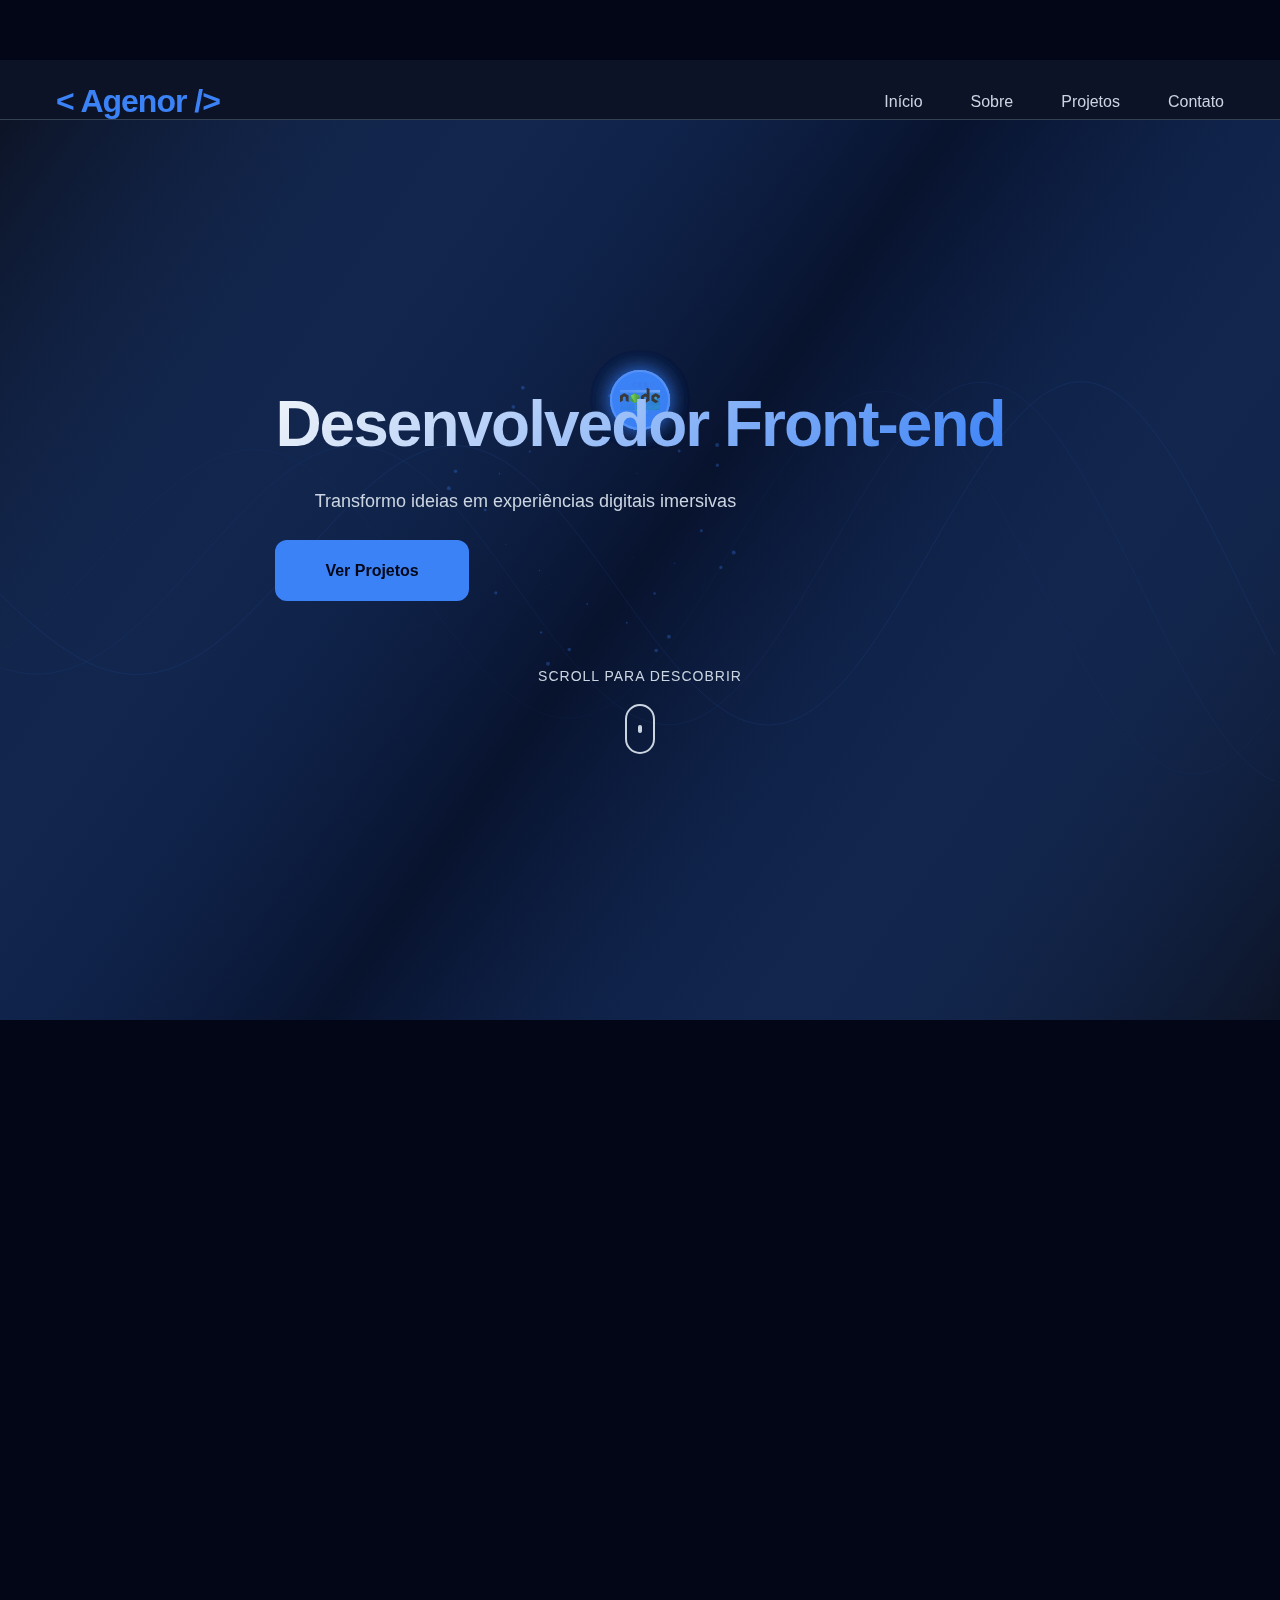
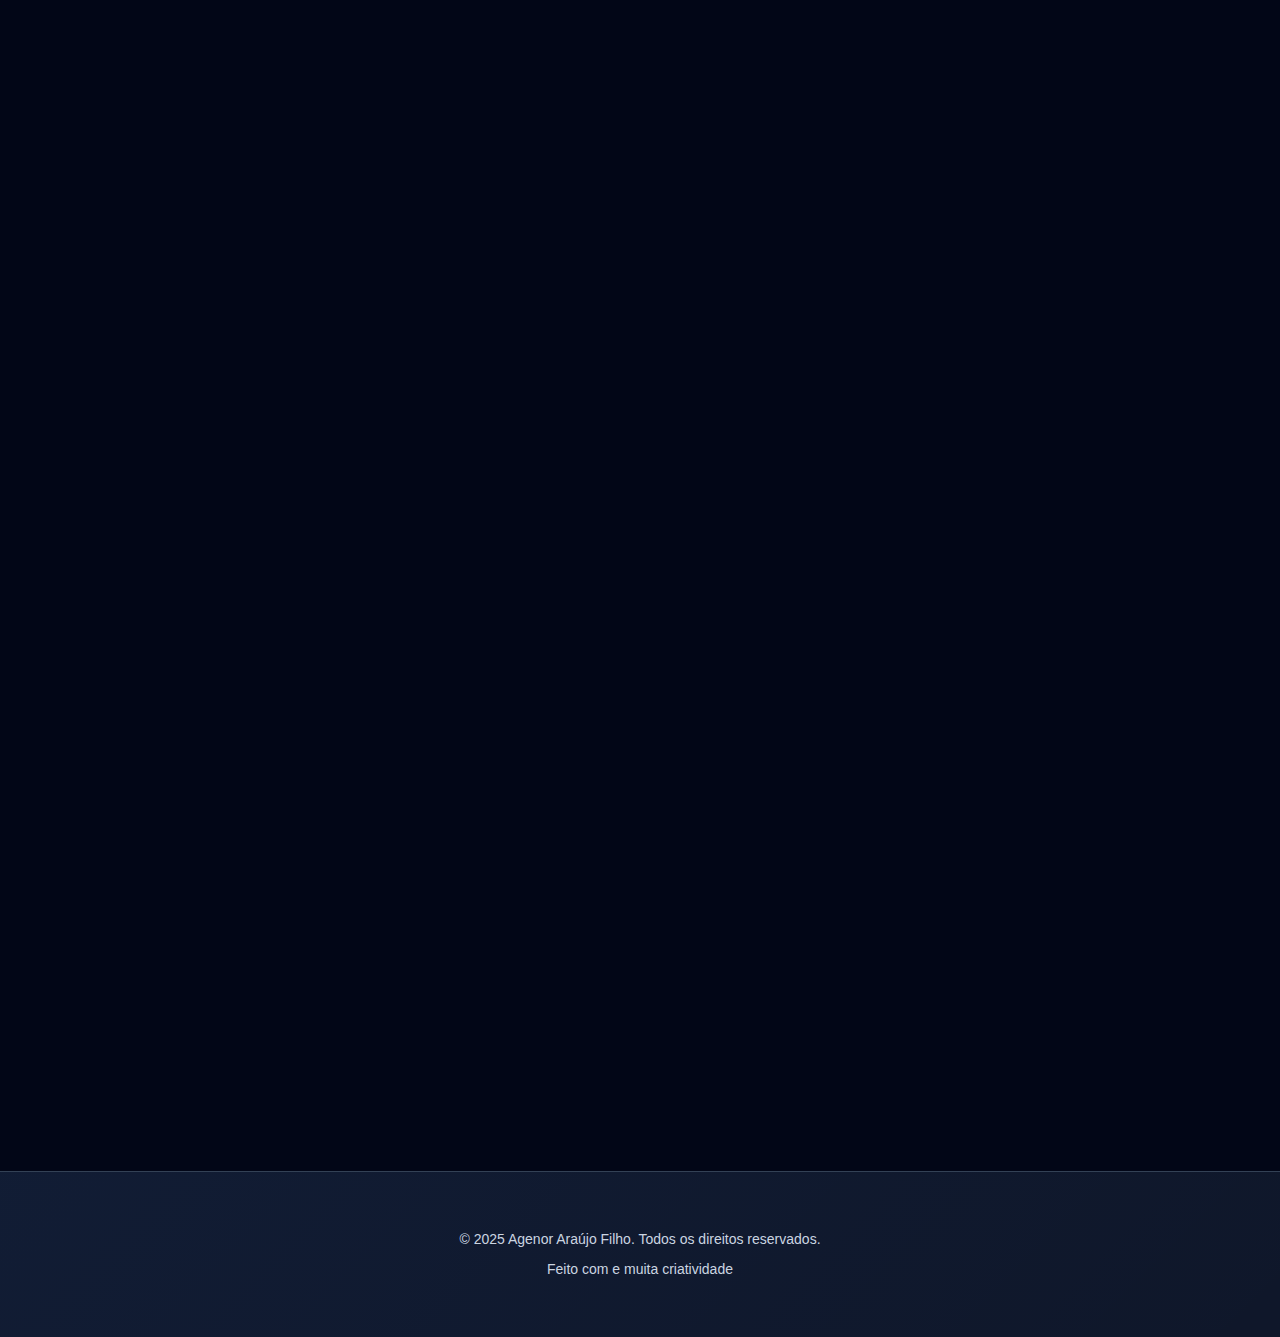
<file: public/index.html>
<!DOCTYPE html>
<html lang="pt-BR">
<head>
  <meta charset="UTF-8">
  <meta name="viewport" content="width=device-width, initial-scale=1.0">
  <meta name="description" content="Agenor Araújo Filho - Desenvolvedor Front-end com experiência em HTML5, CSS3, JavaScript, TypeScript e Node.js. Transformo ideias em experiências digitais imersivas.">
  <meta name="theme-color" content="#0f172a">
  <meta name="author" content="Agenor Araújo Filho">
  
  <!-- Adicionado og:image local -->
  <meta property="og:title" content="Agenor Araújo Filho - Desenvolvedor Front-end">
  <meta property="og:description" content="Transformo ideias em experiências digitais imersivas. Especializado em HTML5, CSS3, JS, TypeScript e Node.js. Veja meus projetos e entre em contato!">
  <meta property="og:type" content="website">
  <meta property="og:image" content="/images/og-image.jpg">
  <meta property="og:url" content="https://seu-portfolio.vercel.app">
  <meta name="twitter:card" content="summary_large_image">
  <meta name="twitter:title" content="Agenor Araújo Filho - Desenvolvedor Front-end">
  <meta name="twitter:description" content="Transformo ideias em experiências digitais imersivas">
  <meta name="twitter:image" content="/images/og-image.jpg">
  
  <title>Agenor Araújo Filho - Desenvolvedor Front-end | HTML5, CSS3, JavaScript, TypeScript, Node.js</title>
  <link rel="stylesheet" href="https://cdnjs.cloudflare.com/ajax/libs/font-awesome/6.4.0/css/all.min.css" integrity="sha512-iecdLmaskl7CVJkEZSMUkrQ6usKu8zTIfLXDW5bCE7ttnSF3NsGpQQd5Dy9VWIOcMmuP7hsGreSaowhNL50bw6g==" crossorigin="anonymous" referrerpolicy="no-referrer" />
  <link rel="stylesheet" href="style.css">
</head>
<body>
  <a href="#main-content" class="sr-only">Ir para conteúdo principal</a>

  <!-- Navigation -->
  <header class="header">
    <nav class="nav-container">
      <div class="logo">< Agenor /></></div>
      <button class="mobile-menu-btn" aria-label="Abrir menu de navegação" aria-expanded="false">
        <span></span>
        <span></span>
        <span></span>
      </button>
      <ul class="nav-menu" role="navigation">
        <li><a href="#hero">Início</a></li>
        <li><a href="#about">Sobre</a></li>
        <li><a href="#projects">Projetos</a></li>
        <li><a href="#contact">Contato</a></li>
      </ul>
    </nav>
  </header>

  <main id="main-content">
    <!-- Hero Section -->
    <section id="hero" class="hero">
      <canvas id="shader-canvas" class="hero-canvas" role="presentation"></canvas>
      
      <!-- Atualizado para usar imagens em vez de ícones -->
      <div class="hero-images">
        <div class="image-orbit">
          <!-- COLOQUE AQUI: imagens/html5.png (ou .svg) -->
          <div class="orbit-item" style="--delay: 0s">
            <img src="/public/imagens/logo-html5-red.svg" alt="HTML5" class="tech-logo">
          </div>
          <!-- COLOQUE AQUI: imagens/css3.png (ou .svg) -->
          <div class="orbit-item" style="--delay: 0.5s">
            <img src="/public/imagens/css3-logo-svgrepo-com.svg" alt="CSS3" class="tech-logo">
          </div>
          <!-- COLOQUE AQUI: imagens/javascript.png (ou .svg) -->
          <div class="orbit-item" style="--delay: 1s">
            <img src="/public/imagens/ageExplorer.png " alt="JavaScript" class="tech-logo">
          </div>
          <!-- COLOQUE AQUI: imagens/node-js.png (ou .svg) -->
          <div class="orbit-item" style="--delay: 1.5s">
            <img src="/public/imagens/nodejs-1-logo-svgrepo-com.svg" alt="Node.js" class="tech-logo">
          </div>
        </div>
      </div>
      
      <div class="hero-content">
        <div class="hero-text">
          <h1 class="hero-title">Desenvolvedor Front-end</h1>
          <p class="hero-subtitle">Transformo ideias em experiências digitais imersivas</p>
          <a href="#projects" class="cta-button">Ver Projetos</a>
        </div>
        <div class="hero-scroll">
          <span class="scroll-text">Scroll para descobrir</span>
          <div class="scroll-icon">
            <div class="scroll-wheel"></div>
          </div>
        </div>
      </div>
    </section>

    <!-- About Section -->
    <section id="about" class="about">
      <div class="container">
        <h2><span class="section-number">01.</span> Sobre Mim</h2>
        <div class="about-content">
          <div class="about-text">
            <p><strong>Visão de Soluções com Base Sólida em Engenharia</strong></p>
            <p>Junior em transição de carreira, trazendo uma base técnica e prática de 28 anos em Manutenção Elétrica e de Comunicações (setores industrial e comercial). Minha formação técnica anterior desenvolveu uma forte capacidade analítica, atenção rigorosa aos detalhes e um profundo entendimento sobre a funcionalidade e a manutenção de sistemas complexos — habilidades diretamente transferíveis e valiosas para o desenvolvimento em TI.</p>

            <p><strong>Proficiência Técnica e Migração Estratégica</strong></p>
            <p>Após uma trajetória consolidada, decidi direcionar minha paixão por tecnologia para a área de TI/Desenvolvimento. Minhas habilidades técnicas incluem proficiência em HTML, CSS, JavaScript, React e TypeScript. Estou em constante aprendizado, aplicando estes conhecimentos a cada dia para desenvolver websites e landing pages modernos e responsivos.</p>

            <p><strong>Objetivo e Próximos Passos</strong></p>
            <p>Meu objetivo é solidificar a experiência na prática, buscando ativamente novos clientes e projetos para desenvolver soluções web funcionais e de alto impacto. Procuro uma oportunidade para aliar minha maturidade profissional à minha energia de aprendizado, contribuindo com a entrega de código limpo e soluções robustas, conforme demonstrado em meus projetos de portfólio.</p>
          </div>
          <div class="about-stats">
            <div class="stat-card">
              <div class="stat-number">10+</div>
              <div class="stat-label">Projetos Completos</div>
            </div>
            <div class="stat-card">
              <div class="stat-number">1+</div>
              <div class="stat-label">Anos de Experiência</div>
            </div>
            <div class="stat-card">
              <div class="stat-number">10+</div>
              <div class="stat-label">Clientes Satisfeitos</div>
            </div>
          </div>
        </div>

        <!-- Habilidades com imagens de logotipos -->
        <div class="skills-section">
          <h3>Habilidades</h3>
          <div class="skills-grid">
            <div class="skill-item">
              <!-- COLOQUE AQUI: imagens/html5-skill.png (ou .svg) -->
              <img src="/public/imagens/logo-html5-red.svg" alt="HTML5" class="skill-icon">
              <span>HTML5</span>
            </div>
            <div class="skill-item">
              <!-- COLOQUE AQUI: imagens/css3-skill.png (ou .svg) -->
              <img src="/public/imagens/css3-logo-svgrepo-com.svg" alt="CSS3" class="skill-icon">
              <span>CSS3</span>
            </div>
            <div class="skill-item">
              <!-- COLOQUE AQUI: imagens/js-skill.png (ou .svg) -->
              <img src="/public/imagens/icons8-javascript-150.png" alt="JavaScript" class="skill-icon">
              <span>JavaScript</span>
            </div>
            <div class="skill-item">
              <!-- COLOQUE AQUI: imagens/typescript-skill.png (ou .svg) -->
              <img src="/public/imagens/icons8-typescript-150.png" alt="TypeScript" class="skill-icon">
              <span>TypeScript</span>
            </div>
            <div class="skill-item">
              <!-- COLOQUE AQUI: imagens/node-skill.png (ou .svg) -->
              <img src="/public/imagens/nodejs-1-logo-svgrepo-com.svg" alt="Node.js" class="skill-icon">
              <span>Node.js</span>
            </div>
          </div>
        </div>
      </div>
    </section>

    <!-- Projects Section -->
    <section id="projects" class="projects">
      <div class="container">
        <h2><span class="section-number">02.</span> Projetos em Destaque</h2>
        <div class="projects-grid">
          <!-- Adicionado link para GitHub e estrutura de imagem -->
          <article class="project-card">
            <a href="https://red-imortais2310.github.io/Site_Geografia/" target="_blank" rel="noopener noreferrer" class="project-link-wrapper">
              <div class="project-image">
                <!-- COLOQUE AQUI: imagens/projeto-geografia.jpg (screenshot do projeto) -->
                <img src="/public/imagens/ageExplorer.png" alt="Site Geografia - Portal educacional interativo">
                <div class="project-overlay">
                  <span class="github-link"><i class="fab fa-github"></i> Ver no GitHub</span>
                </div>
              </div>
              <div class="project-info">
                <h3>Site Geografia</h3>
                <p>Portal educacional interativo sobre geografia com mapas, conteúdos didáticos e recursos visuais para estudantes.</p>
                <div class="project-tags">
                  <span class="tag">HTML5</span>
                  <span class="tag">CSS3</span>
                  <span class="tag">JavaScript</span>
                </div>
              </div>
            </a>
          </article>

          <article class="project-card">
            <a href="https://red-imortais2310.github.io/site_museu_Ling-Pina/" target="_blank" rel="noopener noreferrer" class="project-link-wrapper">
              <div class="project-image">
                <!-- COLOQUE AQUI: imagens/projeto-museu.jpg (screenshot do projeto) -->
                <img src="/public/imagens/Museu_Ling.png" alt="Museu Ling Pina - Site institucional">
                <div class="project-overlay">
                  <span class="github-link"><i class="fab fa-github"></i> Ver no GitHub</span>
                </div>
              </div>
              <div class="project-info">
                <h3>Museu Ling Pina</h3>
                <p>Site institucional para museu de linguagem e pinacoteca, apresentando exposições e acervo digital.</p>
                <div class="project-tags">
                  <span class="tag">HTML5</span>
                  <span class="tag">CSS3</span>
                  <span class="tag">Design</span>
                </div>
              </div>
            </a>
          </article>

          <article class="project-card">
            <a href="https://github.com/red-imortais2310/IfSpace" target="_blank" rel="noopener noreferrer" class="project-link-wrapper">
              <div class="project-image">
                <!-- COLOQUE AQUI: imagens/projeto-ifspace.jpg (screenshot do projeto) -->
                <img src="/public/imagens/IfSpace.png" alt="IfSpace - Plataforma educacional">
                <div class="project-overlay">
                  <span class="github-link"><i class="fab fa-github"></i> Ver no GitHub</span>
                </div>
              </div>
              <div class="project-info">
                <h3>IfSpace</h3>
                <p>Plataforma educacional para instituto federal com informações sobre cursos, eventos e recursos acadêmicos.</p>
                <div class="project-tags">
                  <span class="tag">HTML5</span>
                  <span class="tag">CSS3</span>
                  <span class="tag">JavaScript</span>
                </div>
              </div>
            </a>
          </article>

          <article class="project-card">
            <a href="https://red-imortais2310.github.io/Cardapio-QR_CODE/" target="_blank" rel="noopener noreferrer" class="project-link-wrapper">
              <div class="project-image">
                <!-- COLOQUE AQUI: imagens/projeto-cardapio.jpg (screenshot do projeto) -->
                <img src="/public/imagens/Laricas.png" alt="Cardápio QR Code - Solução digital">
                <div class="project-overlay">
                  <span class="github-link"><i class="fab fa-github"></i> Ver no GitHub</span>
                </div>
              </div>
              <div class="project-info">
                <h3>Cardápio QR Code</h3>
                <p>Solução digital inovadora com integração de QR Code para cardápios modernos e funcionais.</p>
                <div class="project-tags">
                  <span class="tag">HTML5</span>
                  <span class="tag">CSS3</span>
                  <span class="tag">JavaScript</span>
                </div>
              </div>
            </a>
          </article>
                    <article class="project-card">
            <a href="https://red-imortais2310.github.io/BeGust_Confeitaria/" target="_blank" rel="noopener noreferrer" class="project-link-wrapper">
              <div class="project-image">
                <!-- COLOQUE AQUI: imagens/projeto-ifspace.jpg (screenshot do projeto) -->
                <img src="/public/imagens/BeGust.png" alt="BeGust- Confeitaria">
                <div class="project-overlay">
                  <span class="github-link"><i class="fab fa-github"></i> Ver no GitHub</span>
                </div>
              </div>
              <div class="project-info">
                <h3>BeGust</h3>
                <p>A BeGust Confeitaria é especializada em bolos artesanais, doces finos e salgados especiais, unindo sabor, elegância e tradição.</p>
                <div class="project-tags">
                  <span class="tag">HTML5</span>
                  <span class="tag">CSS3</span>
                  <span class="tag">JavaScript</span>
                </div>
              </div>
            </a>
          </article>
        </div>
      </div>
    </section>

    <!-- Contact Section -->
    <section id="contact" class="contact">
      <div class="container">
        <h2><span class="section-number">03.</span> Vamos Conversar</h2>
        <p class="contact-subtitle">Tenho interesse em oportunidades freelance e projetos inovadores</p>
        
        <form class="contact-form" id="contactForm" novalidate>
          <div class="form-group">
            <label for="name">Nome</label>
            <input type="text" id="name" name="name" required aria-required="true">
          </div>
          
          <div class="form-group">
            <label for="email">Email</label>
            <input type="email" id="email" name="email" required aria-required="true">
          </div>
          
          <div class="form-group">
            <label for="message">Mensagem</label>
            <textarea id="message" name="message" rows="5" required aria-required="true"></textarea>
          </div>
          
          <button type="submit" class="submit-btn">Enviar via WhatsApp</button>
        </form>

        <div class="contact-info">
          <p class="contact-label">Ou entre em contato direto:</p>
          <div class="social-links">
            <a href="https://wa.me/5513982018522?text=Olá%20Agenor!" target="_blank" rel="noopener noreferrer" class="social-link" aria-label="WhatsApp"><i class="fab fa-whatsapp"></i> WhatsApp</a>
            <a href="mailto:agenor.araujof@gmail.com" class="social-link" aria-label="Email"><i class="fas fa-envelope"></i> Email</a>
            <a href="https://www.linkedin.com/in/agenor-araújo-filho" target="_blank" rel="noopener noreferrer" class="social-link" aria-label="LinkedIn"><i class="fab fa-linkedin"></i> LinkedIn</a>
          </div>
        </div>
      </div>
    </section>
  </main>

  <!-- Footer -->
  <footer class="footer">
    <div class="footer-effect"></div>
    <div class="footer-content">
      <div class="container">
        <p>&copy; 2025 Agenor Araújo Filho. Todos os direitos reservados.</p>
        <p>Feito com <i class="fas fa-heart"></i> e muita criatividade</p>
      </div>
    </div>
  </footer>

  <script src="script.js"></script>
</body>
</html>
</file>
<file: public/style.css>
/* ========================================
   Design Tokens & CSS Variables
   ======================================== */
:root {
  /* Colors */
  --color-primary: #0f172a;
  --color-primary-light: #1e293b;
  --color-accent: #3b82f6;
  --color-accent-hover: #2563eb;
  --color-text: #f1f5f9;
  --color-text-secondary: #cbd5e1;
  --color-border: #334155;
  --color-background: #020617;
  --color-surface: #0f172a;
  
  /* Typography */
  --font-family-sans: -apple-system, BlinkMacSystemFont, 'Segoe UI', Roboto, Oxygen, Ubuntu, Cantarell, sans-serif;
  --font-family-mono: 'Courier New', monospace;
  --font-size-base: 16px;
  --font-size-sm: 14px;
  --font-size-lg: 18px;
  --font-size-xl: 24px;
  --font-size-2xl: 32px;
  --font-size-3xl: 42px;
  --font-size-4xl: 56px;
  
  /* Spacing */
  --spacing-xs: 4px;
  --spacing-sm: 8px;
  --spacing-md: 16px;
  --spacing-lg: 24px;
  --spacing-xl: 32px;
  --spacing-2xl: 48px;
  --spacing-3xl: 64px;
  
  /* Border Radius */
  --radius-sm: 4px;
  --radius-md: 8px;
  --radius-lg: 12px;
  --radius-xl: 16px;
  
  /* Transitions */
  --transition-fast: 150ms ease-in-out;
  --transition-base: 300ms ease-in-out;
  --transition-slow: 500ms ease-in-out;
  
  /* Header */
  --header-height: 60px;
  --header-height-mobile: 56px;
}

/* ========================================
   Global Styles
   ======================================== */
* {
  margin: 0;
  padding: 0;
  box-sizing: border-box;
}

html {
  scroll-behavior: smooth;
}

body {
  font-family: var(--font-family-sans);
  background-color: var(--color-background);
  color: var(--color-text);
  line-height: 1.6;
  font-size: var(--font-size-base);
  overflow-x: hidden;
}
body {
    padding-top: var(--header-height);
}

@media (max-width: 768px) {
    body {
        padding-top: var(--header-height-mobile) !important;
    }
}

/* Screen reader only text for accessibility */
.sr-only {
  position: absolute;
  width: 1px;
  height: 1px;
  padding: 0;
  margin: -1px;
  overflow: hidden;
  clip: rect(0, 0, 0, 0);
  white-space: nowrap;
  border-width: 0;
}

/* ========================================
   Container & Layout
   ======================================== */
.container {
  max-width: 1200px;
  margin: 0 auto;
  padding: 0 var(--spacing-md);
}

/* ========================================
   Header & Navigation
   ======================================== */
.header {
  position: sticky;
  top: 0;
  z-index: 1000;
  background-color: rgba(15, 23, 42, 0.8);
  backdrop-filter: blur(10px);
  border-bottom: 1px solid var(--color-border);
  /* Add transition for smooth shrink effect */
  transition: all var(--transition-base);
  height: var(--header-height);
}

.header.shrink {
  height: calc(var(--header-height) * 0.75);
  padding: var(--spacing-sm) 0;
}

.nav-container {
  display: flex;
  justify-content: space-between;
  align-items: center;
  padding: var(--spacing-md) 0;
  max-width: 1200px;
  margin: 0 auto;
  padding-left: var(--spacing-md);
  padding-right: var(--spacing-md);
  /* Add smooth transition for header shrink */
  transition: padding var(--transition-fast);
}

.header.shrink .nav-container {
  padding: var(--spacing-sm) var(--spacing-md);
}

.logo {
  font-size: var(--font-size-2xl);
  font-weight: 700;
  color: var(--color-accent);
  letter-spacing: -1px;
  /* Smooth logo size transition */
  transition: font-size var(--transition-fast);
}

.header.shrink .logo {
  font-size: var(--font-size-xl);
}

.nav-menu {
  display: flex;
  gap: var(--spacing-2xl);
  list-style: none;
}

.nav-menu a {
  color: var(--color-text-secondary);
  text-decoration: none;
  transition: color var(--transition-fast);
  font-weight: 500;
}

.nav-menu a:hover {
  color: var(--color-accent);
}

.mobile-menu-btn {
  display: none;
  flex-direction: column;
  gap: 6px;
  background: none;
  border: none;
  cursor: pointer;
  padding: var(--spacing-sm);
}

.mobile-menu-btn span {
  width: 24px;
  height: 2px;
  background-color: var(--color-text);
  transition: var(--transition-fast);
}

/* Mobile Menu - Consolidated for proper mobile display */
@media (max-width: 768px) {
  .mobile-menu-btn {
    display: flex;
  }

  .nav-menu {
    position: absolute;
    top: 100%;
    left: 0;
    right: 0;
    width: 100%;
    flex-direction: column;
    gap: var(--spacing-sm);
    background-color: var(--color-surface);
    padding: var(--spacing-md);
    border-bottom: 1px solid var(--color-border);
    max-height: 0;
    overflow: hidden;
    transition: max-height var(--transition-base);
  }

  .nav-menu.active {
    max-height: 300px;
  }

  /* Hero section with increased height attached to header */
  @media (max-width: 768px) {
    #hero {
        padding-top: var(--header-height-mobile); /* Usa 56px no mobile */
    }
}
  .hero {
    margin-top: 0;
    padding-top: 60px;
    position: relative;
    height: 160vh;
    min-height: 700px;
    display: flex;
    align-items: center;
    justify-content: center;
    overflow: hidden;
    margin-bottom: 100px;
    padding-top: var(--header-height);
  }

  /* Reduce orbit size to fit screen */
  .hero-images {
    width: 200px;
    height: 200px;
  }

  .orbit-item {
    width: 40px;
    height: 40px;
    font-size: 18px;
    transform: translateX(-50%) rotateY(0deg) translateZ(100px);
  }

  @keyframes orbitItem {
    0% { transform: translateX(-50%) rotateZ(0deg) translateY(-100px) rotateZ(0deg); }
    100% { transform: translateX(-50%) rotateZ(360deg) translateY(-100px) rotateZ(-360deg); }
  }

  .hero-scroll {
    display: none;
  }

  .about,
  .contact {
    padding: var(--spacing-2xl) 0;
  }

  .projects {
    padding: var(--spacing-2xl) 0;
  }

  .projects-grid {
    grid-template-columns: 1fr;
  }

  .about-content {
    grid-template-columns: 1fr;
    gap: var(--spacing-2xl);
  }

  .skills-grid {
    grid-template-columns: repeat(auto-fit, minmax(100px, 1fr));
  }

  .social-links {
    gap: var(--spacing-md);
  }

  .social-link {
    padding: var(--spacing-md);
    font-size: var(--font-size-sm);
    flex-direction: column;
  }

  .social-link i {
    font-size: 24px;
  }

  .container {
    padding: 0 var(--spacing-md);
  }
}

/* ========================================
   Hero Section
   ======================================== */
.hero {
  position: relative;
  height: 100vh;
  min-height: 600px;
  display: flex;
  align-items: center;
  justify-content: center;
  overflow: hidden;
}

.hero-canvas {
  position: absolute;
  top: 0;
  left: 0;
  width: 100%;
  height: 100%;
  z-index: 1;
}

.hero-content {
  position: relative;
  z-index: 2;
  text-align: center;
  display: flex;
  flex-direction: column;
  align-items: center;
  gap: var(--spacing-3xl);
}

.hero-text {
  display: flex;
  flex-direction: column;
  gap: var(--spacing-lg);
}

.hero-title {
  font-size: clamp(2.5rem, 8vw, 4rem);
  font-weight: 700;
  line-height: 1.2;
  letter-spacing: -2px;
  background: linear-gradient(135deg, var(--color-text) 0%, var(--color-accent) 100%);
  -webkit-background-clip: text;
  -webkit-text-fill-color: transparent;
  background-clip: text;
}

.hero-subtitle {
  font-size: var(--font-size-lg);
  color: var(--color-text-secondary);
  max-width: 500px;
  line-height: 1.6;
}

/* ========================================
   Styles for logo images in hero
   ======================================== */
.tech-logo {
  width: 40px;
  height: 40px;
  object-fit: contain;
  filter: brightness(1.1) drop-shadow(0 0 8px rgba(59, 130, 246, 0.4));
}

.cta-button {
  display: inline-block;
  padding: var(--spacing-md) var(--spacing-2xl);
  background-color: var(--color-accent);
  color: var(--color-background);
  text-decoration: none;
  border-radius: var(--radius-lg);
  font-weight: 600;
  transition: all var(--transition-fast);
  border: 2px solid var(--color-accent);
  cursor: pointer;
  width: fit-content;
  text-align: center;
}

.cta-button:hover {
  background-color: var(--color-accent-hover);
  border-color: var(--color-accent-hover);
  transform: translateY(-2px);
}

/* Scroll Indicator */
.hero-scroll {
  display: flex;
  flex-direction: column;
  align-items: center;
  gap: var(--spacing-md);
  animation: bounce 2s infinite;
}

.scroll-text {
  font-size: var(--font-size-sm);
  color: var(--color-text-secondary);
  text-transform: uppercase;
  letter-spacing: 1px;
}

.scroll-icon {
  width: 30px;
  height: 50px;
  border: 2px solid var(--color-text-secondary);
  border-radius: 15px;
  display: flex;
  align-items: center;
  justify-content: center;
}

.scroll-wheel {
  width: 4px;
  height: 8px;
  background-color: var(--color-text-secondary);
  border-radius: 2px;
  animation: scroll-pulse 1.5s infinite;
}

@keyframes bounce {
  0%, 100% { transform: translateY(0); }
  50% { transform: translateY(10px); }
}

@keyframes scroll-pulse {
  0%, 100% { opacity: 1; transform: translateY(0); }
  50% { opacity: 0.3; transform: translateY(8px); }
}

/* ========================================
   Hero Images Orbit
   ======================================== */
.hero-images {
  position: absolute;
  width: 400px;
  height: 400px;
  top: 50%;
  left: 50%;
  transform: translate(-50%, -50%);
  z-index: 1;
}

.image-orbit {
  position: relative;
  width: 100%;
  height: 100%;
  animation: rotate 20s linear infinite;
}

.orbit-item {
  position: absolute;
  width: 60px;
  height: 60px;
  background: linear-gradient(135deg, var(--color-accent), rgba(59, 130, 246, 0.5));
  border-radius: 50%;
  display: flex;
  align-items: center;
  justify-content: center;
  font-size: 28px;
  color: var(--color-background);
  top: 0;
  left: 50%;
  transform: translateX(-50%) rotateY(0deg) translateZ(150px);
  transform-origin: 0 0 150px;
  animation: orbitItem 20s linear infinite backwards;
  box-shadow: 0 0 20px rgba(59, 130, 246, 0.3);
  border: 2px solid rgba(255, 255, 255, 0.1);
}

.orbit-item:nth-child(1) { animation-delay: calc(-20s * 0 / 4); }
.orbit-item:nth-child(2) { animation-delay: calc(-20s * 1 / 4); }
.orbit-item:nth-child(3) { animation-delay: calc(-20s * 2 / 4); }
.orbit-item:nth-child(4) { animation-delay: calc(-20s * 3 / 4); }

@keyframes rotate {
  from { transform: rotateZ(0deg); }
  to { transform: rotateZ(360deg); }
}

@keyframes orbitItem {
  0% { transform: translateX(-50%) rotateZ(0deg) translateY(-150px) rotateZ(0deg); }
  100% { transform: translateX(-50%) rotateZ(360deg) translateY(-150px) rotateZ(-360deg); }
}

/* ========================================
   About Section
   ======================================== */
.about {
  padding: var(--spacing-3xl) 0;
  background-color: var(--color-surface);
  border-top: 1px solid var(--color-border);
  border-bottom: 1px solid var(--color-border);
}

.about h2,
.projects h2,
.contact h2 {
  font-size: var(--font-size-3xl);
  font-weight: 700;
  margin-bottom: var(--spacing-2xl);
  text-align: center;
  display: flex;
  align-items: center;
  justify-content: center;
  gap: var(--spacing-md);
}

.section-number {
  color: var(--color-accent);
  font-size: var(--font-size-2xl);
  font-weight: 700;
}

.about-content {
  display: grid;
  grid-template-columns: 1.5fr 1fr;
  gap: var(--spacing-3xl);
  margin-bottom: var(--spacing-3xl);
  align-items: start;
}

.about-text p {
  margin-bottom: var(--spacing-lg);
  color: var(--color-text-secondary);
  line-height: 1.8;
  font-size: var(--font-size-base);
}

.about-text strong {
  color: var(--color-accent);
  font-weight: 600;
}

.about-stats {
  display: grid;
  grid-template-columns: 1fr;
  gap: var(--spacing-lg);
}

.stat-card {
  padding: var(--spacing-lg);
  background: linear-gradient(135deg, rgba(59, 130, 246, 0.05), rgba(59, 130, 246, 0.02));
  border: 1px solid var(--color-border);
  border-radius: var(--radius-lg);
  text-align: center;
  transition: all var(--transition-base);
}

.stat-card:hover {
  border-color: var(--color-accent);
  transform: translateY(-4px);
  background: linear-gradient(135deg, rgba(59, 130, 246, 0.08), rgba(59, 130, 246, 0.03));
}

.stat-number {
  font-size: var(--font-size-2xl);
  font-weight: 700;
  color: var(--color-accent);
  margin-bottom: var(--spacing-sm);
}

.stat-label {
  color: var(--color-text-secondary);
  font-size: var(--font-size-sm);
  text-transform: uppercase;
  letter-spacing: 0.5px;
}

.skills-section {
  border-top: 1px solid var(--color-border);
  padding-top: var(--spacing-2xl);
}

.skills-section h3 {
  font-size: var(--font-size-xl);
  color: var(--color-text);
  margin-bottom: var(--spacing-lg);
}

.skills-grid {
  display: grid;
  grid-template-columns: repeat(auto-fit, minmax(120px, 1fr));
  gap: var(--spacing-lg);
}

.skill-item {
  display: flex;
  flex-direction: column;
  align-items: center;
  justify-content: center;
  padding: var(--spacing-lg);
  background-color: var(--color-primary);
  border: 1px solid var(--color-border);
  border-radius: var(--radius-lg);
  transition: all var(--transition-base);
  cursor: pointer;
}

.skill-item:hover {
  border-color: var(--color-accent);
  transform: translateY(-6px);
  background: linear-gradient(135deg, rgba(59, 130, 246, 0.05), rgba(59, 130, 246, 0.02));
}

.skill-item i {
  font-size: 32px;
  color: var(--color-accent);
  margin-bottom: var(--spacing-sm);
}

/* Styles for skill logo images */
.skill-icon {
  width: 40px;
  height: 40px;
  object-fit: contain;
  margin-bottom: var(--spacing-sm);
  filter: brightness(1.2);
}

.skill-item span {
  font-size: var(--font-size-sm);
  font-weight: 600;
  color: var(--color-text);
}

/* ========================================
   Projects Section
   ======================================== */
.projects {
  padding: var(--spacing-3xl) 0;
}

.projects-grid {
  display: grid;
  grid-template-columns: repeat(auto-fit, minmax(320px, 1fr));
  gap: var(--spacing-2xl);
}

.project-card {
  background-color: var(--color-surface);
  border: 1px solid var(--color-border);
  border-radius: var(--radius-lg);
  overflow: hidden;
  transition: all var(--transition-base);
  position: relative;
}

.project-card:hover {
  border-color: var(--color-accent);
  transform: translateY(-8px);
}

.project-image {
  position: relative;
  width: 100%;
  height: 200px;
  overflow: hidden;
  background-color: var(--color-primary);
}

.project-image img {
  width: 100%;
  height: 100%;
  object-fit: cover;
  transition: transform var(--transition-base);
}

.project-card:hover .project-image img {
  transform: scale(1.05);
}

.project-info {
  padding: var(--spacing-lg);
}

.project-info h3 {
  font-size: var(--font-size-lg);
  margin-bottom: var(--spacing-sm);
  color: var(--color-text);
}

.project-info p {
  color: var(--color-text-secondary);
  margin-bottom: var(--spacing-md);
  font-size: var(--font-size-sm);
}

.project-tags {
  display: flex;
  flex-wrap: wrap;
  gap: var(--spacing-sm);
  margin-bottom: var(--spacing-md);
}

.tag {
  display: inline-block;
  padding: var(--spacing-xs) var(--spacing-md);
  background-color: var(--color-primary);
  color: var(--color-accent);
  border-radius: var(--radius-md);
  font-size: var(--font-size-sm);
  border: 1px solid var(--color-accent);
}

.project-link {
  color: var(--color-accent);
  text-decoration: none;
  font-weight: 600;
  transition: all var(--transition-fast);
  display: inline-block;
}

.project-link:hover {
  gap: var(--spacing-sm);
}

/* Styles for project cards with link wrapper */
.project-link-wrapper {
  display: block;
  text-decoration: none;
  color: inherit;
  height: 100%;
}

.project-overlay {
  position: absolute;
  top: 0;
  left: 0;
  width: 100%;
  height: 100%;
  background-color: rgba(59, 130, 246, 0.9);
  display: flex;
  align-items: center;
  justify-content: center;
  opacity: 0;
  transition: opacity var(--transition-base);
}

.project-card:hover .project-overlay {
  opacity: 1;
}

.github-link {
  color: var(--color-text);
  font-weight: 600;
  display: flex;
  align-items: center;
  gap: var(--spacing-sm);
  font-size: var(--font-size-lg);
}

/* ========================================
   Contact Section
   ======================================== */
.contact {
  padding: var(--spacing-3xl) 0;
  background-color: var(--color-surface);
  border-top: 1px solid var(--color-border);
}

.contact-subtitle {
  text-align: center;
  color: var(--color-text-secondary);
  font-size: var(--font-size-lg);
  margin-bottom: var(--spacing-2xl);
  max-width: 500px;
  margin-left: auto;
  margin-right: auto;
}

.contact-form {
  max-width: 600px;
  margin: 0 auto var(--spacing-3xl);
  display: flex;
  flex-direction: column;
  gap: var(--spacing-lg);
}

.form-group {
  display: flex;
  flex-direction: column;
  gap: var(--spacing-sm);
}

.form-group label {
  font-weight: 600;
  color: var(--color-text);
}

.form-group input,
.form-group textarea {
  padding: var(--spacing-md);
  background-color: var(--color-primary);
  border: 1px solid var(--color-border);
  border-radius: var(--radius-md);
  color: var(--color-text);
  font-family: var(--font-family-sans);
  font-size: var(--font-size-base);
  transition: border-color var(--transition-fast);
}

.form-group input:focus,
.form-group textarea:focus {
  outline: none;
  border-color: var(--color-accent);
  box-shadow: 0 0 0 3px rgba(59, 130, 246, 0.1);
}

.submit-btn {
  padding: var(--spacing-md) var(--spacing-2xl);
  background-color: var(--color-accent);
  color: var(--color-background);
  border: none;
  border-radius: var(--radius-lg);
  font-weight: 600;
  font-size: var(--font-size-base);
  cursor: pointer;
  transition: all var(--transition-fast);
}

.submit-btn:hover {
  background-color: var(--color-accent-hover);
  transform: translateY(-2px);
}

/* ========================================
   Contact Info Section
   ======================================== */
.contact-info {
  text-align: center;
  margin-top: var(--spacing-2xl);
  padding-top: var(--spacing-2xl);
  border-top: 1px solid var(--color-border);
}

.contact-label {
  color: var(--color-text-secondary);
  margin-bottom: var(--spacing-lg);
  display: block;
  font-size: var(--font-size-sm);
  text-transform: uppercase;
  letter-spacing: 0.5px;
}

.social-links {
  display: flex;
  justify-content: center;
  gap: var(--spacing-xl);
  flex-wrap: wrap;
}

.social-link {
  display: inline-flex;
  align-items: center;
  gap: var(--spacing-sm);
  color: var(--color-accent);
  text-decoration: none;
  font-weight: 600;
  padding: var(--spacing-md) var(--spacing-lg);
  border: 1px solid var(--color-accent);
  border-radius: var(--radius-lg);
  transition: all var(--transition-base);
}

.social-link:hover {
  background-color: rgba(59, 130, 246, 0.1);
  transform: translateY(-2px);
}

.social-link i {
  font-size: 18px;
}

/* ========================================
   Footer
   ======================================== */
.footer {
  background-color: var(--color-primary);
  border-top: 1px solid var(--color-border);
  padding: var(--spacing-2xl) 0;
  text-align: center;
  color: var(--color-text-secondary);
  font-size: var(--font-size-sm);
  position: relative;
  overflow: hidden;
}

.footer-content {
  position: relative;
  z-index: 1;
}

.footer p {
  margin: var(--spacing-sm) 0;
}

/* Footer effect - animated gradient background */
.footer-effect {
  position: absolute;
  top: 0;
  left: 0;
  width: 100%;
  height: 100%;
  background: linear-gradient(
    135deg,
    rgba(59, 130, 246, 0.05) 0%,
    rgba(59, 130, 246, 0) 50%,
    rgba(59, 130, 246, 0.05) 100%
  );
  background-size: 200% 200%;
  animation: gradientShift 8s ease-in-out infinite;
  pointer-events: none;
}

@keyframes gradientShift {
  0%, 100% {
    background-position: 0% 50%;
  }
  50% {
    background-position: 100% 50%;
  }
}

/* ========================================
   Responsiveness
   ======================================== */
@media (max-width: 480px) {
  :root {
    --spacing-lg: 16px;
    --spacing-md: 12px;
  }

  .nav-menu {
    gap: var(--spacing-lg);
  }

  .hero-title {
    font-size: 2rem;
  }

  .hero-subtitle {
    font-size: var(--font-size-base);
  }
}
</file>
